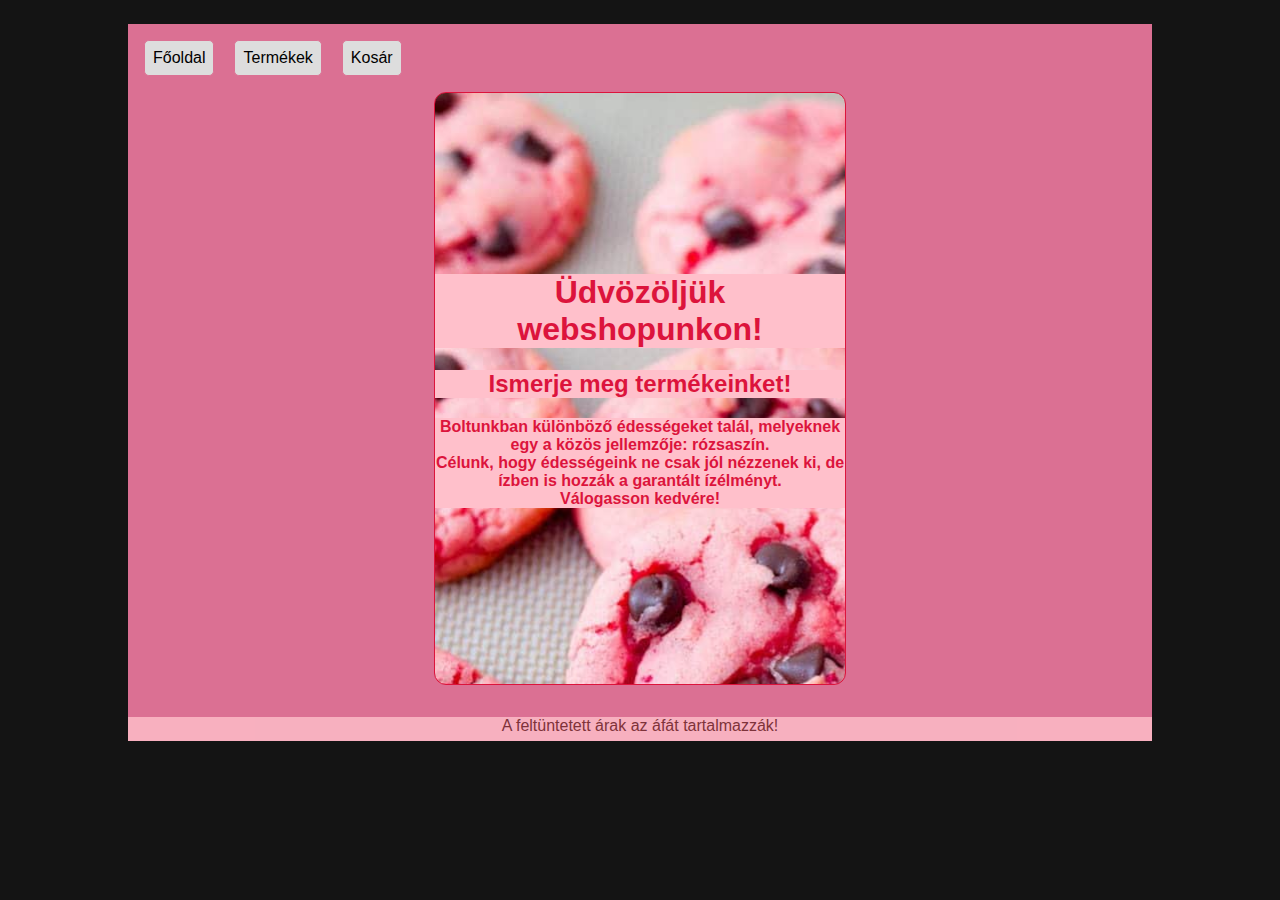
<file: index.html>
<!DOCTYPE html>
<html lang="hu">
<head>
    <meta charset="UTF-8">
    <meta name="viewport" content="width=device-width, initial-scale=1.0">
    <script src="https://ajax.googleapis.com/ajax/libs/jquery/2.2.0/jquery.min.js"></script>
    <script src="_components\nav\nav.js"></script>
    <script type="module" src="./script.js"></script>
    <link rel="stylesheet" href="./_components/nav/nav.css">
    <link rel="stylesheet" href="index.css">

    <title>Webshop csoportfeladat</title>

</head>
<body>

    <div id="bevezeto">
        <h1>Üdvözöljük webshopunkon!</h1>
        <h2>Ismerje meg termékeinket!</h2>
        <p>Boltunkban különböző édességeket talál, melyeknek egy a közös jellemzője: rózsaszín.
            <br>
            Célunk, hogy édességeink ne csak jól nézzenek ki, de ízben is hozzák a garantált ízélményt.
            <br>
            Válogasson kedvére!
        </p>
    </div>

    <footer>A feltüntetett árak az áfát tartalmazzák!</footer>

    
</body>
</html>
</file>
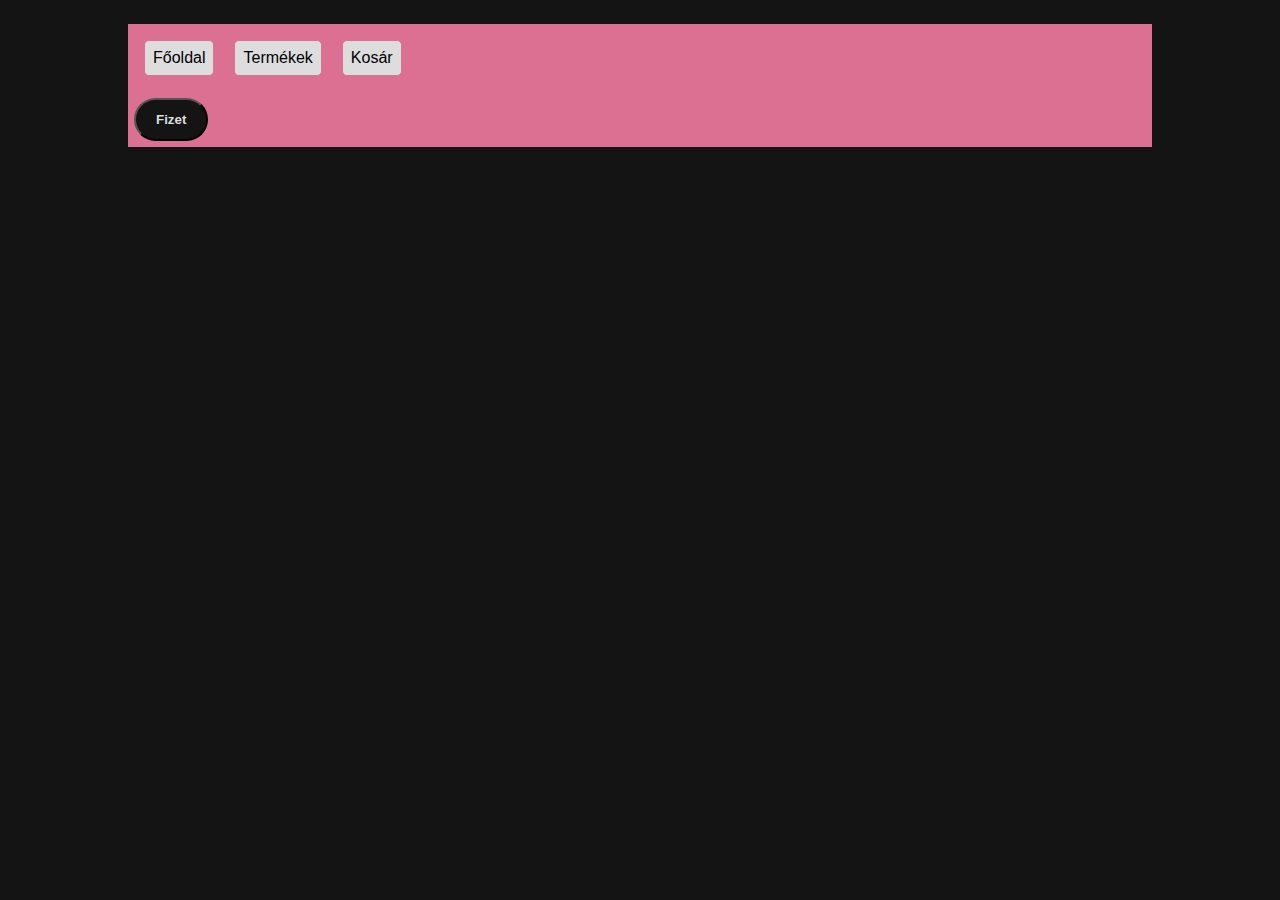
<file: pages/kosar/kosar.html>
<!DOCTYPE html>
<html lang="en">
<head>
    <meta charset="UTF-8">
    <meta name="viewport" content="width=device-width, initial-scale=1.0">
    <script src="https://ajax.googleapis.com/ajax/libs/jquery/2.2.0/jquery.min.js"></script>
    <script src="/_components/nav/nav.js"></script>
    <link rel="stylesheet" href="/_components/nav/nav.css">
    <link rel="stylesheet" href="/pages/kosar/kosar.css">
    <script type="module" src="/pages/kosar/kosar.js"></script>
    <script src="..//termekek/termekAdatok.js"></script>
    <script src="../../data/cart.js"></script>
    <title>Kosár</title>
</head>
<body>

    <div id="checkout"></div>
    <button id="pay">Fizet</button>
    <div id="products"></div>
</body>
</html>
</file>
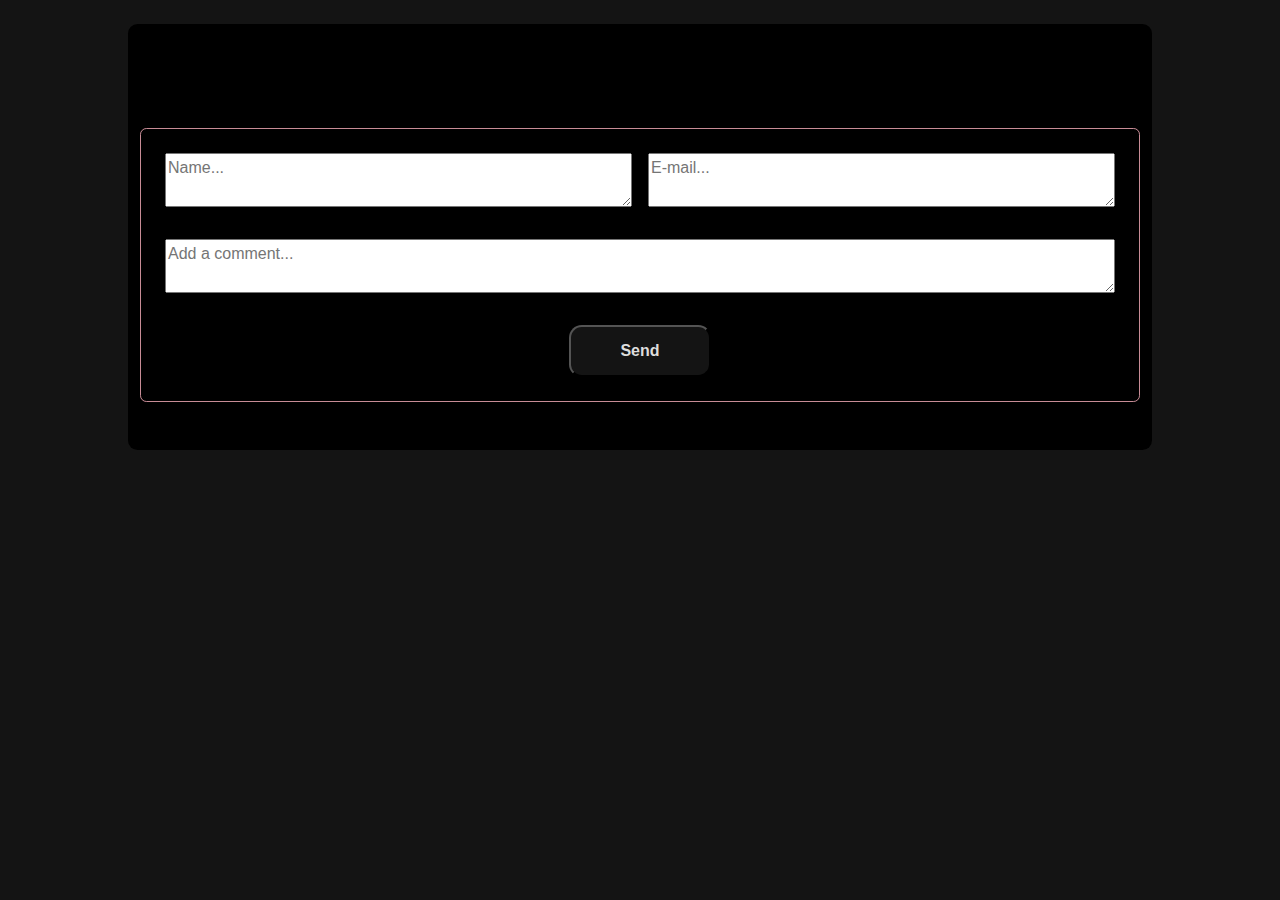
<file: pages/termekek/komment.html>
<!DOCTYPE html>
<html lang="en">
<head>
    <meta charset="UTF-8">
    <meta name="viewport" content="width=device-width, initial-scale=1.0">
    <title>Termékek</title>
    <link rel="stylesheet" href="../termekek/komment.css">
    <link rel="stylesheet" href="/_components/nav/nav.css">
	<link rel="stylesheet" href="https://cdnjs.cloudflare.com/ajax/libs/bootstrap/5.3.3/css/bootstrap.min.css"/>
    <link rel="stylesheet" href="/_components/nav/nav.css">
</head>
<body>
    <main class="container">
        <div class="row">
            <div class="col-sm-12">
                <h1 id="title" class="text-center text-white"></h1>
            </div>
        </div>
        
        <div id="image" class="text-center">
            <!-- <img src="/public/kepek/termekek/kep0.jpg" class="rounded mt-3 border border-light w-14r" alt=""> -->
        </div>

        <div id="comment" class="row pt-5">

        </div>
            <div class="input-container mt-5">
                <div class="personal-input">
                    <textarea id="name-input" placeholder="Name..."></textarea>
                    <textarea id="mail-input" placeholder="E-mail..."></textarea>
                </div>
                <textarea id="comment-input" placeholder="Add a comment..." class="mb-6"></textarea>
                <button id="add" class="send-btn">Send</button>
            </div>
    </main>

    <script src="https://ajax.googleapis.com/ajax/libs/jquery/2.2.0/jquery.min.js"></script>
    <script src="/_components/nav/nav.js"></script>
    <script src="https://cdnjs.cloudflare.com/ajax/libs/bootstrap/5.3.3/js/bootstrap.min.js"></script>
    <script src="https://cdnjs.cloudflare.com/ajax/libs/bootstrap/5.3.3/js/bootstrap.bundle.min.js"></script>
    <script src="termekAdatok.js"></script>
    <script src="kommentek.js"></script>
</body>
</html>
</file>
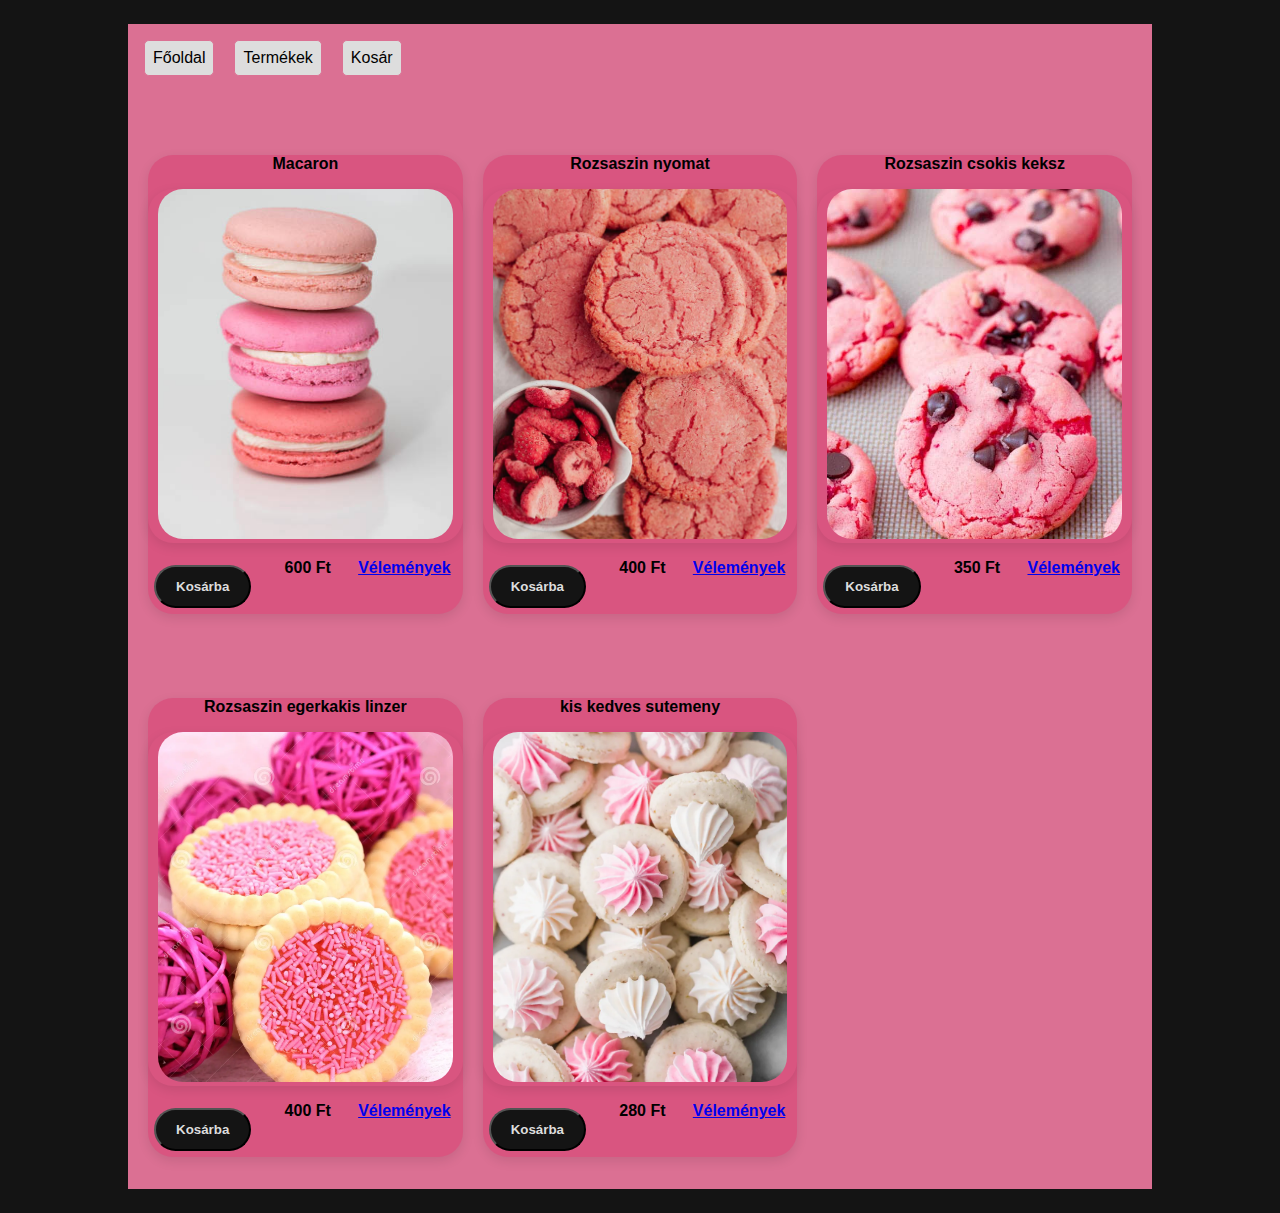
<file: pages/termekek/termekek.html>
<!DOCTYPE html>
<html lang="en">
<head>
    <meta charset="UTF-8">
    <meta name="viewport" content="width=device-width, initial-scale=1.0">
    <title>Termékek</title>
    <link rel="stylesheet" href="termekek.css">
    <script src="/_components/nav/nav.js"></script>
    <link rel="stylesheet" href="/_components/nav/nav.css">
    <script src="https://ajax.googleapis.com/ajax/libs/jquery/2.2.0/jquery.min.js"></script>
    <script src="termekAdatok.js"></script>
    <script src="termekek.js"></script>
    <script src="../../data/cart.js"></script>
    <!-- <script src="_components/nav/nav.js"></script> -->
</head>
<body>
    <span id="kosarElemek"></span>
</body>
</html>
</file>
<file: _components/nav/nav.css>
/* #011627 black - kicsit sötétebb feketére váltottam, az szebb együtt szerintem*/
/* i love the new css for the nav, thank you!  --Imre */
/* palevioletred - pink*/

*{
    --background: #141414;
    --color: palevioletred;
    font-family:'Gill Sans', 'Gill Sans MT', Calibri, 'Trebuchet MS', sans-serif;
}

html{
    background-color: var(--background);
}

body{
    background-color: var(--color);
    width: 80%;
    margin: auto;
    margin-block: 1.5rem;
}

.main-nav {
    display: flex;
    justify-content: space-between;
    align-items: center;
    
}

nav {
    display: inline;
    flex-direction: row;
    padding-block: 1rem;
    margin-left: 1rem;
}

.nav-list {
    list-style-type: none;
    padding: 0;
    margin: 0;
    display: flex;
}

.nav-item {
    margin-right: 20px;
    
}

.nav-link {
    text-decoration: none;
    color: black;
    display: block;
    padding: 8px;
    background-color: #dddddd;
    border-radius: 0.3rem;
    border: 1px solid var(--color);
}

.nav-link:hover{
        background-color: var(--color);
        border: solid black 1px;
        transition: 0.3s;
}


button{
    background-color: var(--background);
    color: #dddddd;
    border-radius: 1.5rem;
    margin: 6px;
    font-weight: bold;
    padding-block: 12px;
    padding-inline: 20px;
}

button:hover{
    background-color: var(--color);
    color: var(--background);
    transition: 0.3s;
}


.hidden {
    display: none !important;
}


@media screen and (max-width: 1024px) {
    .nav-list {
        display: flex;
        flex-direction: column; 
        position: relative;
        background-color: var(--color);
        color: #dddddd;
        border-radius: 1.5rem;
        margin: 6px;
        font-weight: bold;
        padding-block: 12px;
        padding-inline: 20px;
        width: 100%;

    }
    

    .show-menu {
        display: flex;
    }
}


@media screen and (min-width: 1024px) {
    #mobile-menu-button {
        display: none;
    }
}
</file>
<file: index.css>
*{
    --background-color1: pink;
    --text-color1: crimson;
}

#bevezeto{
    text-align: center;
    margin: auto;
    padding-block: 10rem;
    width: 40%;
    background-image: url(public/kepek/termekek/kep2.jpg);
    color: var(--text-color1);
    font-weight: 800;
    border-radius: 0.75rem;
    border: solid var(--text-color1) 1px;
}

h1, h2, p{
    background-color: var(--background-color1)
}

footer{
    opacity: 80%;
    margin-top: 2rem;
    padding-bottom: 6px;
    text-align: center;
    color: rgb(104, 36, 36);
    background-color: var(--background-color1);
}
</file>
<file: pages/kosar/kosar.css>
*{
    --background: #141414;
    --color: palevioletred;
}

html{
    background-color: var(--background);
}

body{
    background-color: var(--color);
    width: 80%;
    margin: auto;
    margin-block: 1.5rem;
}

img{
    width: 80px;
    height: 80px;
}

.product{
    padding-left: 3rem;
    text-align: center;
}

nav{
    padding-block: 1rem;
    margin-left: 1rem;
}

button{
    background-color: var(--background);
    color: #dddddd;
    border-radius: 1.5rem;
    margin: 6px;
    font-weight: bold;
    padding-block: 12px;
    padding-inline: 20px;
}

button:hover{
    background-color: var(--color);
    color: var(--background);
    transition: 0.3s;
}
</file>
<file: pages/termekek/komment.css>
body{
    background-color: #000000 !important;
    border-radius: 0.6rem;
    padding-bottom: 3rem;
}

.media{
    background-color: rgba(250, 175, 188, 0.8);
    color: white;
    width: 90% !important;
}

.rowmargin{
    margin-left: 0;
    margin-right: 0;
}

.w-80 {
    width: 80px !important;
}

.w-14r {
    width: 14rem;
}

#comment{
    display: flex;
    justify-content: center;
   
    
}

.send-btn{
    width: 15%;
    border-radius: 0.8rem;
    display: block;
    margin: auto;
}

.input-container{
    display: flex;
    flex-direction: column;
    border: 0.1rem solid rgba(250, 175, 188, 0.8);
    padding: 1.5rem;
    border-radius: 0.4rem;

}

.personal-input{
    display: flex;
    justify-content: center;
    gap: 1rem;
    margin-bottom: 2rem;
    
}

#name-input, #mail-input{
    width: 50%;
}

#comment-input{
    margin-bottom: 2rem;
}

@media only screen and (max-width: 770px) {
   .send-btn{
    width: 100%;
   }

}
</file>
<file: pages/termekek/termekek.css>
*{
    margin: 0;
    padding: 0;
    box-sizing: border-box;
    /* background-color: #011627; */
    --background: #141414;
    --color: palevioletred;
    font-family:'Gill Sans', 'Gill Sans MT', Calibri, 'Trebuchet MS', sans-serif;
}

html{
    background-color: var(--background);
}

body{
    background-color: var(--color);
    width: 80%;
    margin: auto;
    margin-block: 1.5rem;
}
#kosarElemek{
    font-size: 20pt;
    margin-left: 20px;
    color: var(--background);
}
#termekek{
    display: grid;
    grid-template-columns: auto auto auto;
    gap: 20px;
    margin-inline: 20px;
}

.termekkartya{
    max-width: 350px;
    max-height: 550px;
    min-width: 30%;
    min-height: 30%;
    text-align: center;
    margin-block: 2rem;
    box-shadow: rgba(0, 0, 0, 0.1) 0px 4px 12px;
    border-radius: 25px;
    background-color: #d95580;
    font-weight: bold;
}
.termekkartya-img{
    max-width: 330px;
    max-height: 500px;
    min-width: 30%;
    min-height: 30%;
    margin-inline: auto;
    margin-block: 1rem;
    padding-inline: 10px;
    border-radius: 25px;
    box-shadow: rgba(0, 0, 0, 0.1) 0px 4px 12px;
    display: block;

}
img{
    width: 100%;
    height: 100%;
    max-height: 350px;
    object-fit: cover;
    border-radius: 25px;
}

.kosarba{
    float: left;
}
.comment{
    float: right;
    padding-right: 12px;
}


@media screen and (max-width: 1024px) {
    #termekek{
        display: grid;
        grid-template-columns: auto auto;
        grid-gap: 25px
    }
}

@media screen and (max-width: 600px) {
    #termekek{
        display: block;
    }
    img{
        width: 100%;
        height: 80%;
        max-height: 300px;
        object-fit: cover;
        border-radius: 25px;
        /* object-fit: fill; */
    }
    .termekkartya{
        padding-bottom: 35px;
    }
    
}
</file>
